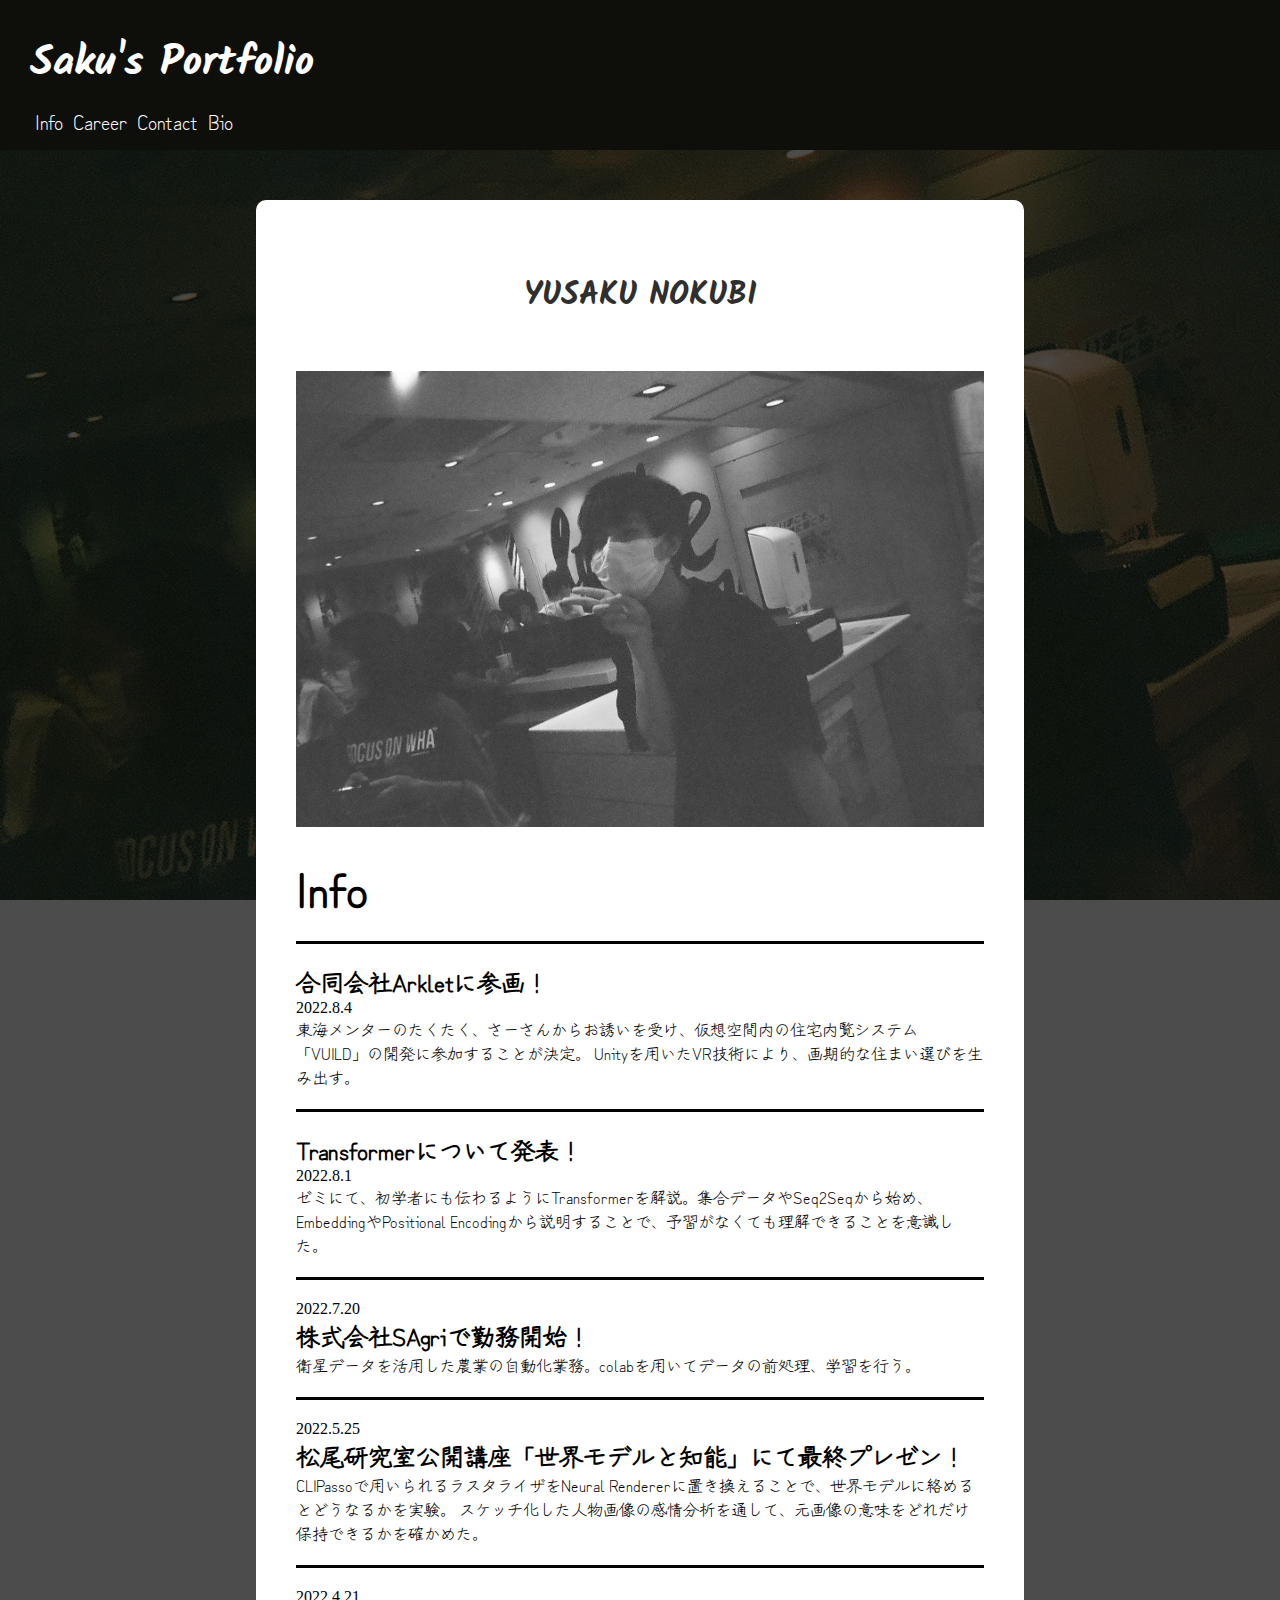
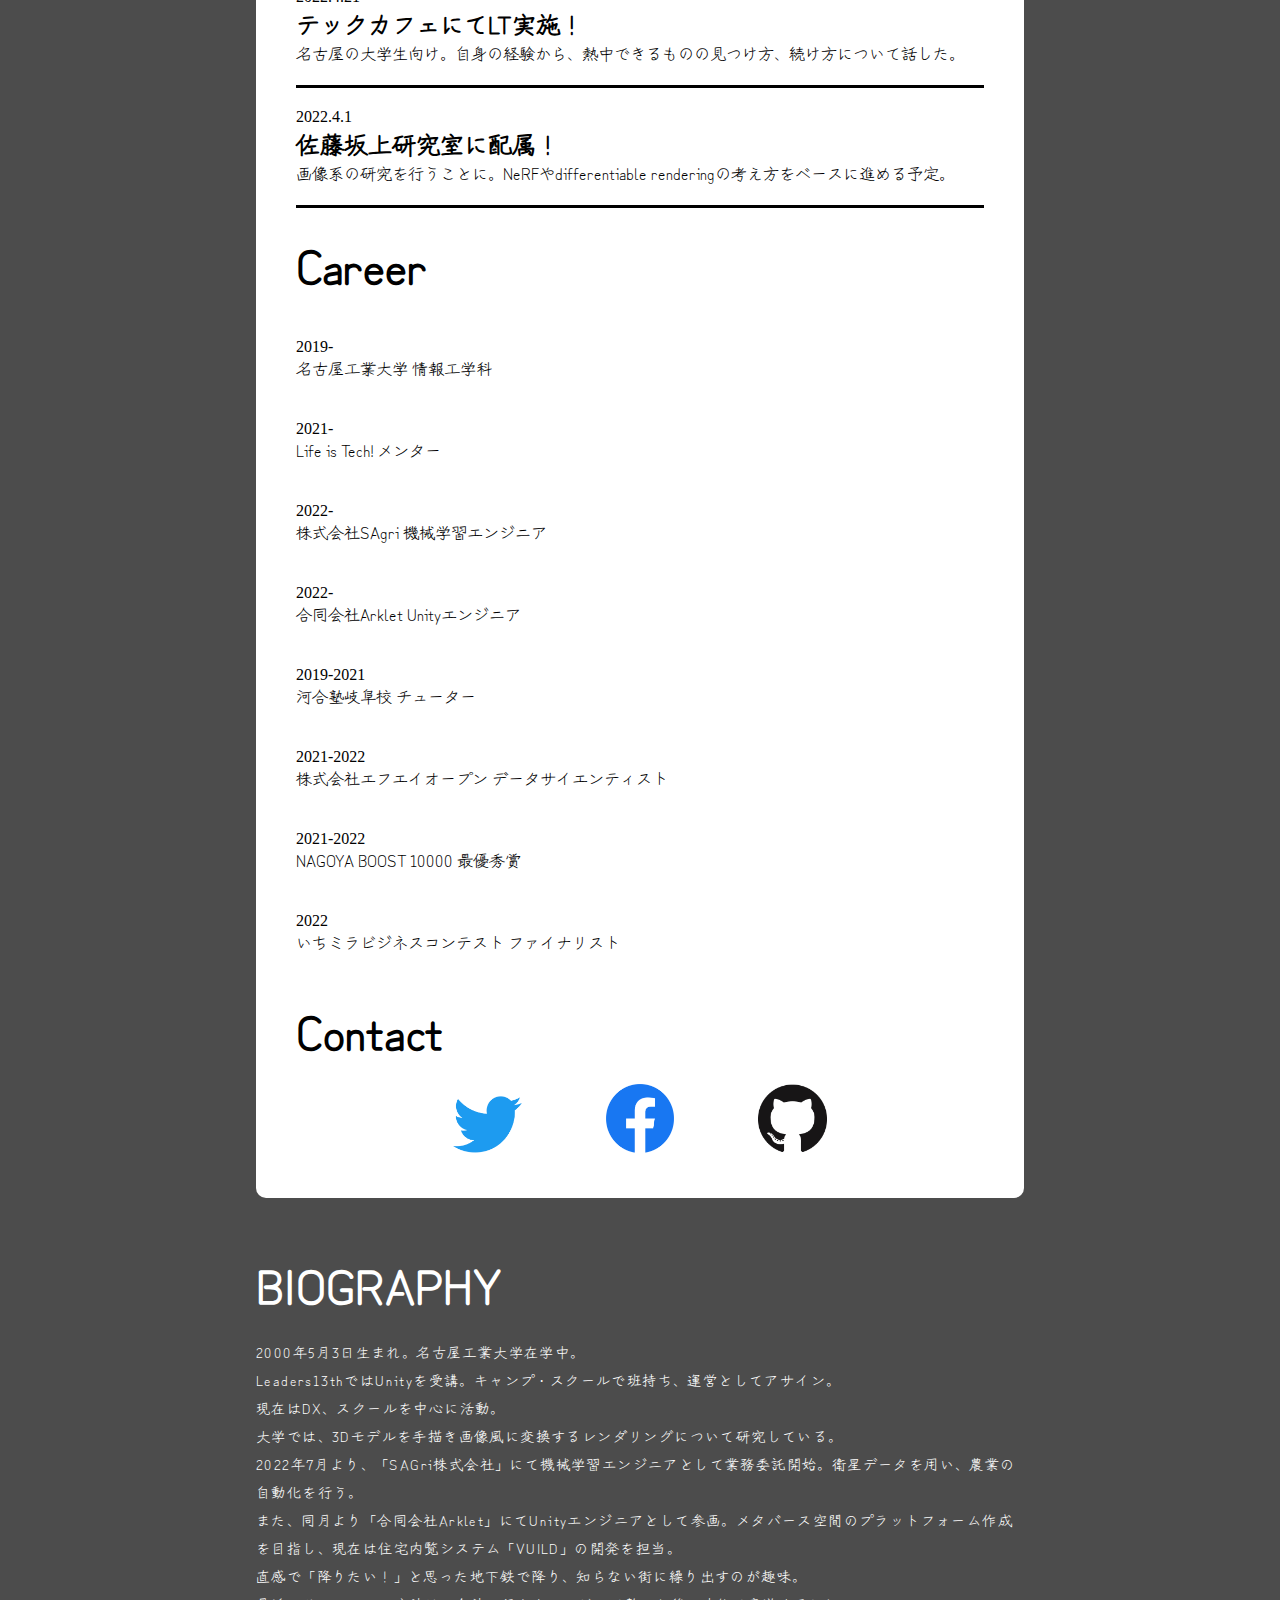
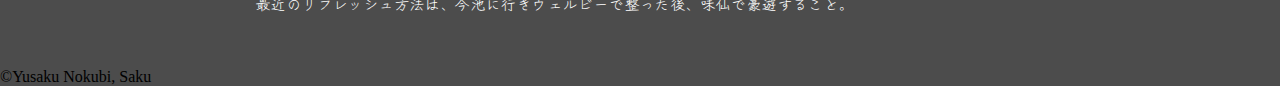
<file: index.html>
<!DOCTYPE html>
<html lang="ja">

<head>
    <meta charset="UTF-8">
    <meta http-equiv="X-UA-Compatible" content="IE=edge">
    <meta name="viewport" content="width=device-width, initial-scale=1.0">
    <meta name="description" content="Life is Techの野首侑作による初めてのポートフォリオ">
    <meta property="og:image" content="https://saku-la-day1.netlify.app/public/logo.png">
    <link rel="stylesheet" href="style.css">
    <link rel="preconnect" href="https://fonts.googleapis.com">
    <link rel="preconnect" href="https://fonts.gstatic.com" crossorigin>
    <link href="https://fonts.googleapis.com/css2?family=Kalam:wght@300&family=Zen+Kurenaido&display=swap"
        rel="stylesheet">
    <title>My WebSite</title>

    <link rel="shortcut icon" href="public/favicon.ico">
</head>

<body>
    <div class="background">
        <header>
            <h1>Saku's Portfolio</h1>
            <ul>
                <li><a href="#info">Info</a></li>
                <li><a href="#career">Career</a></li>
                <li><a href="#contact">Contact</a></li>
                <li><a href="#bio">Bio</a></li>
            </ul>
        </header>
        <section class="main">
            <div class="top">
                <h1>YUSAKU NOKUBI</h1>
                <img src="images/IMG_1786.png" alt="">
            </div>
            <section class="info" id="info">
                <h2>Info</h2>
                <div class="info-contents">
                    <div class="content">
                        <h3>合同会社Arkletに参画！</h3>
                        <div class="date">2022.8.4</div>
                        <p>
                            東海メンターのたくたく、さーさんからお誘いを受け、仮想空間内の住宅内覧システム「VUILD」の開発に参加することが決定。
                            Unityを用いたVR技術により、画期的な住まい選びを生み出す。
                        </p>
                    </div>
                    <div class="content">
                        <h3>Transformerについて発表！</h3>
                        <div class="date">2022.8.1</div>
                        <p>
                            ゼミにて、初学者にも伝わるようにTransformerを解説。集合データやSeq2Seqから始め、EmbeddingやPositional
                            Encodingから説明することで、予習がなくても理解できることを意識した。
                        </p>
                    </div>
                    <div class="content">
                        <div class="date">2022.7.20</div>
                        <h3>株式会社SAgriで勤務開始！</h3>
                        <p>
                            衛星データを活用した農業の自動化業務。colabを用いてデータの前処理、学習を行う。
                        </p>
                    </div>
                    <div class="content">
                        <div class="date">2022.5.25</div>
                        <h3>松尾研究室公開講座「世界モデルと知能」にて最終プレゼン！</h3>
                        <p>
                            CLIPassoで用いられるラスタライザをNeural
                            Rendererに置き換えることで、世界モデルに絡めるとどうなるかを実験。
                            スケッチ化した人物画像の感情分析を通して、元画像の意味をどれだけ保持できるかを確かめた。
                        </p>
                    </div>
                    <div class="content">
                        <div class="date">2022.4.21</div>
                        <h3>テックカフェにてLT実施！</h3>
                        <p>
                            名古屋の大学生向け。自身の経験から、熱中できるものの見つけ方、続け方について話した。
                        </p>
                    </div>
                    <div class="content">
                        <div class="date">2022.4.1</div>
                        <h3>佐藤坂上研究室に配属！</h3>
                        <p>
                            画像系の研究を行うことに。NeRFやdifferentiable renderingの考え方をベースに進める予定。
                        </p>
                    </div>
                    <div class="last-border"></div>
                </div>
            </section>
            <section class="career" id="career">
                <h2>Career</h2>
                <div class="career-contents">
                    <div class="content">
                        <div class="year">2019-</div>
                        <p>
                            名古屋工業大学
                            情報工学科
                        </p>
                    </div>
                    <div class="content">
                        <div class="year">2021-</div>
                        <p>
                            Life is Tech!
                            メンター
                        </p>
                    </div>
                    <div class="content">
                        <div class="year">2022-</div>
                        <p>
                            株式会社SAgri
                            機械学習エンジニア
                        </p>
                    </div>
                    <div class="content">
                        <div class="year">2022-</div>
                        <p>
                            合同会社Arklet
                            Unityエンジニア
                        </p>
                    </div>
                    <div class="content">
                        <div class="year">2019-2021</div>
                        <p>
                            河合塾岐阜校
                            チューター
                        </p>
                    </div>
                    <div class="content">
                        <div class="year">2021-2022</div>
                        <p>
                            株式会社エフエイオープン
                            データサイエンティスト
                        </p>
                    </div>
                    <div class="content">
                        <div class="year">2021-2022</div>
                        <p>
                            NAGOYA BOOST 10000
                            最優秀賞
                        </p>
                    </div>
                    <div class="content">
                        <div class="year">2022</div>
                        <p>
                            いちミラビジネスコンテスト
                            ファイナリスト
                        </p>
                    </div>
                </div>
            </section>
            <section class="contact" id="contact">
                <h2>Contact</h2>
                <div class="sns">
                    <a href="https://twitter.com/saku3449" class="sns-twitter">
                        <img src="images/2021 Twitter logo - blue.png" alt="twitter">
                    </a>
                    <a href="https://www.facebook.com/yusakusk" class="sns-facebook">
                        <img src="images/f_logo_RGB-Blue_1024.png" alt="facebook">
                    </a>
                    <a href="https://life-is-tech.com/school/" class="sns-website">
                        <img src="images/GitHub-Mark-120px-plus.png" alt="github">
                    </a>
                </div>
            </section>
        </section>
        <section class="bio" id="bio">
            <h2>BIOGRAPHY</h2>
            <p>
                2000年5月3日生まれ。名古屋工業大学在学中。<br>
                Leaders13thではUnityを受講。キャンプ・スクールで班持ち、運営としてアサイン。<br>
                現在はDX、スクールを中心に活動。<br>
                大学では、3Dモデルを手描き画像風に変換するレンダリングについて研究している。<br>
                2022年7月より、「SAGri株式会社」にて機械学習エンジニアとして業務委託開始。衛星データを用い、農業の自動化を行う。<br>
                また、同月より「合同会社Arklet」にてUnityエンジニアとして参画。メタバース空間のプラットフォーム作成を目指し、現在は住宅内覧システム「VUILD」の開発を担当。<br>
                直感で「降りたい！」と思った地下鉄で降り、知らない街に繰り出すのが趣味。<br>
                最近のリフレッシュ方法は、今池に行きウェルビーで整った後、味仙で豪遊すること。
            </p>
        </section>
        <footer>&copy;Yusaku Nokubi, Saku</footer>
    </div>
</body>

</html>
</file>
<file: style.css>
* {
    /* font-family: 'Kalam', cursive;
    font-family: 'Zen Kurenaido', sans-serif; */
    box-sizing: border-box;
    margin: 0;
    padding: 0;
    list-style: none;
}

h1 {
    font-family: 'Kalam', cursive;
}

a,
p,
h2,
h3 {
    font-family: 'Zen Kurenaido', sans-serif;
}

h2 {
    margin: 20px 0px;
    font-size: 48px;
}

body {
    background-image: url('images/IMG_1786.JPG');
    background-attachment: fixed;
    background-blend-mode: lighten;
}

.background {
    background-color: rgba(0, 0, 0, 0.7);
}

header {
    background-color: #0E0E0A;
    color: #FFFFFF;
    width: 100vw;
    height: 150px;
    padding: 20px 30px;
}

header h1 {
    font-size: 42px;
    margin: 10px 0px;
    font-family: 'Kalam', cursive;
}

header ul {
    display: flex;
}

header li {
    margin: 0px 5px;
}

header a {
    font-size: 20px;
    color: #FFFFFF;
    text-decoration: none;
}

.main {
    background-color: white;
    border-radius: 10px;
    margin: 50px 20%;
    padding: 20px;
    transition-duration: 1s;
}

.main .top {
    text-align: center;
    margin: 20px;
}

.main .top h1 {
    color: #2f2f2f;
    margin: 50px;
}

.main .top img {
    width: 100%;
}

.content {
    padding: 20px 0px;
    /* border-bottom: solid; */
}

.info {
    margin: 20px;
}

.info .content {
    border-top: solid;
}

.info .content h3 {
    font-size: 24px;
}

.info .last-border {
    border-top: solid;
}

.career {
    margin: 20px;
}

.bio {
    color: white;
    margin: 50px 20%;
}

.bio p {
    font-size: 14px;
    letter-spacing: 0.1em;
    line-height: 2em;
}

.contact {
    margin: 20px;
}

.contact .sns {
    text-align: center;
    letter-spacing: 5em;
}

.contact .sns a {
    text-decoration: none;
}

.contact .sns a img {
    width: 10%;
}

@media all and (max-width:850px) {
    .contact .sns {
        text-align: center;
        letter-spacing: 2em;
    }

    .contact .sns a img {
        width: 20%;
    }
}
</file>
